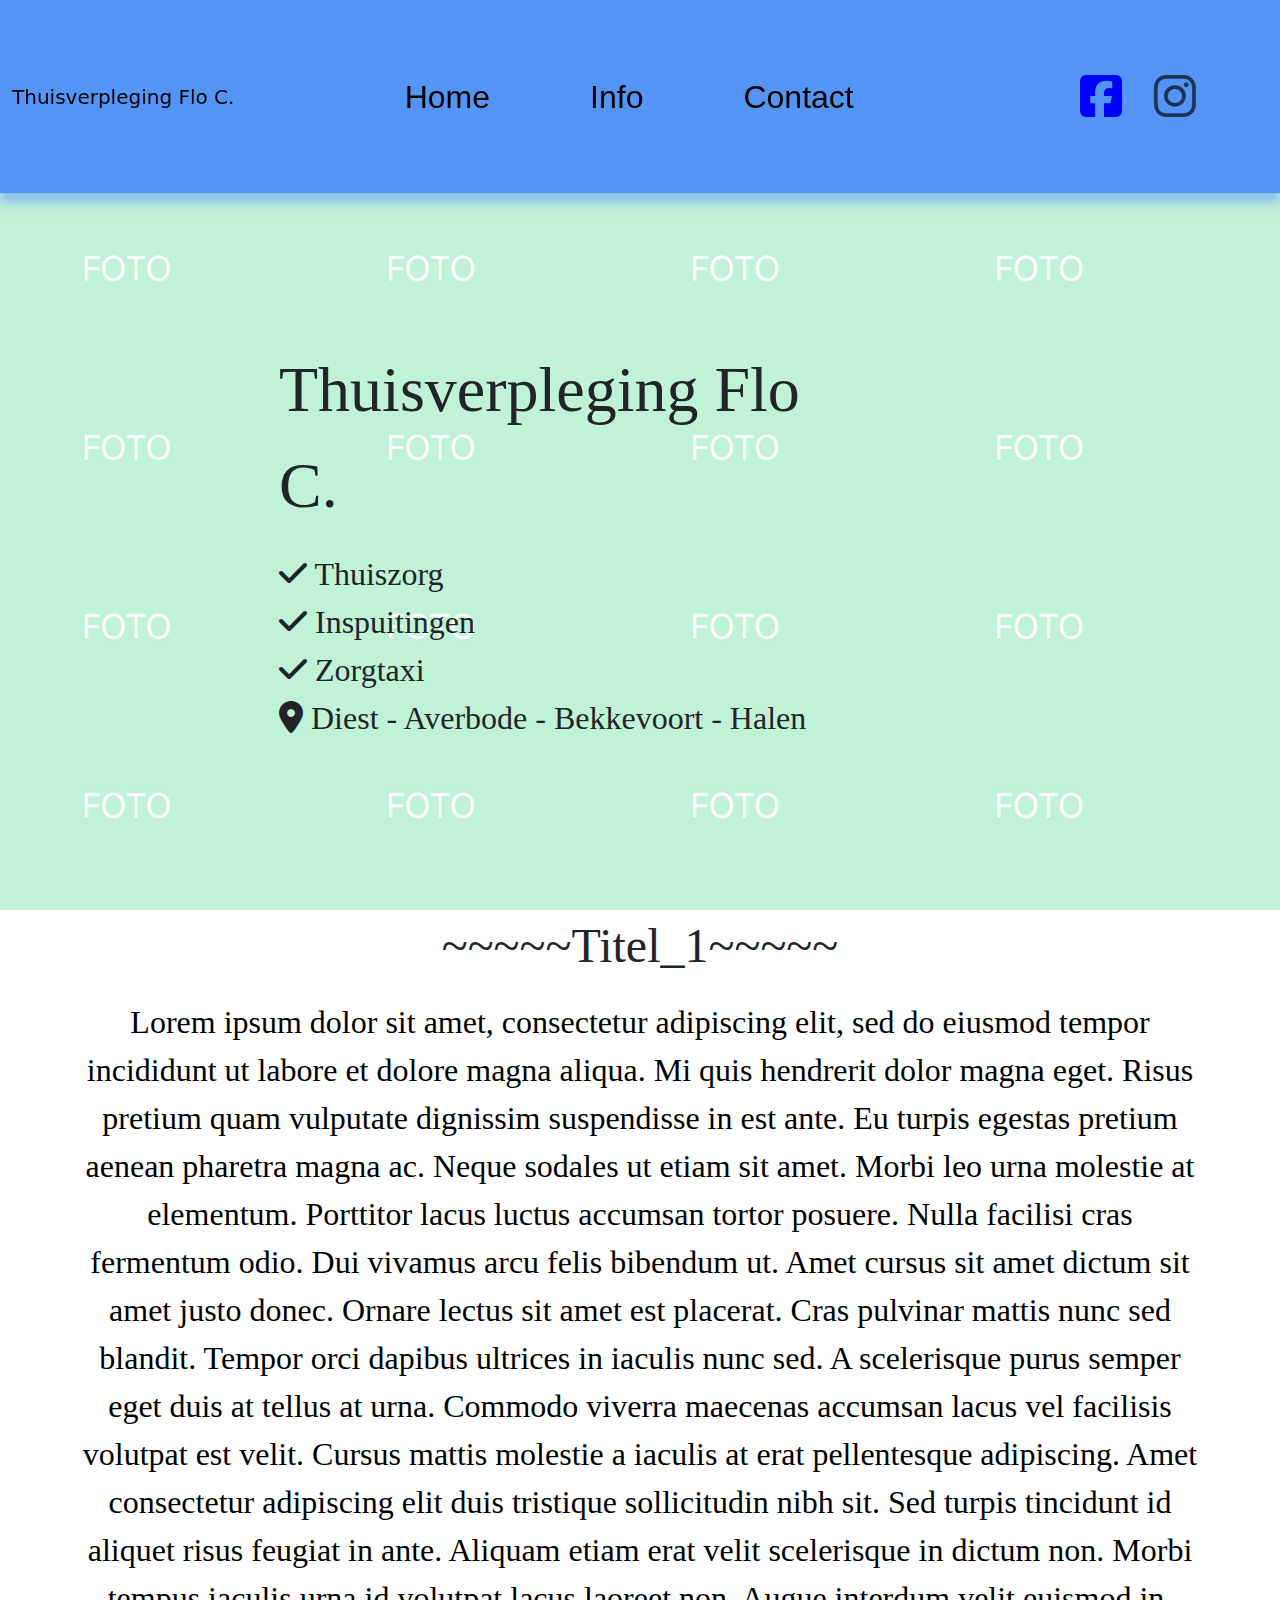
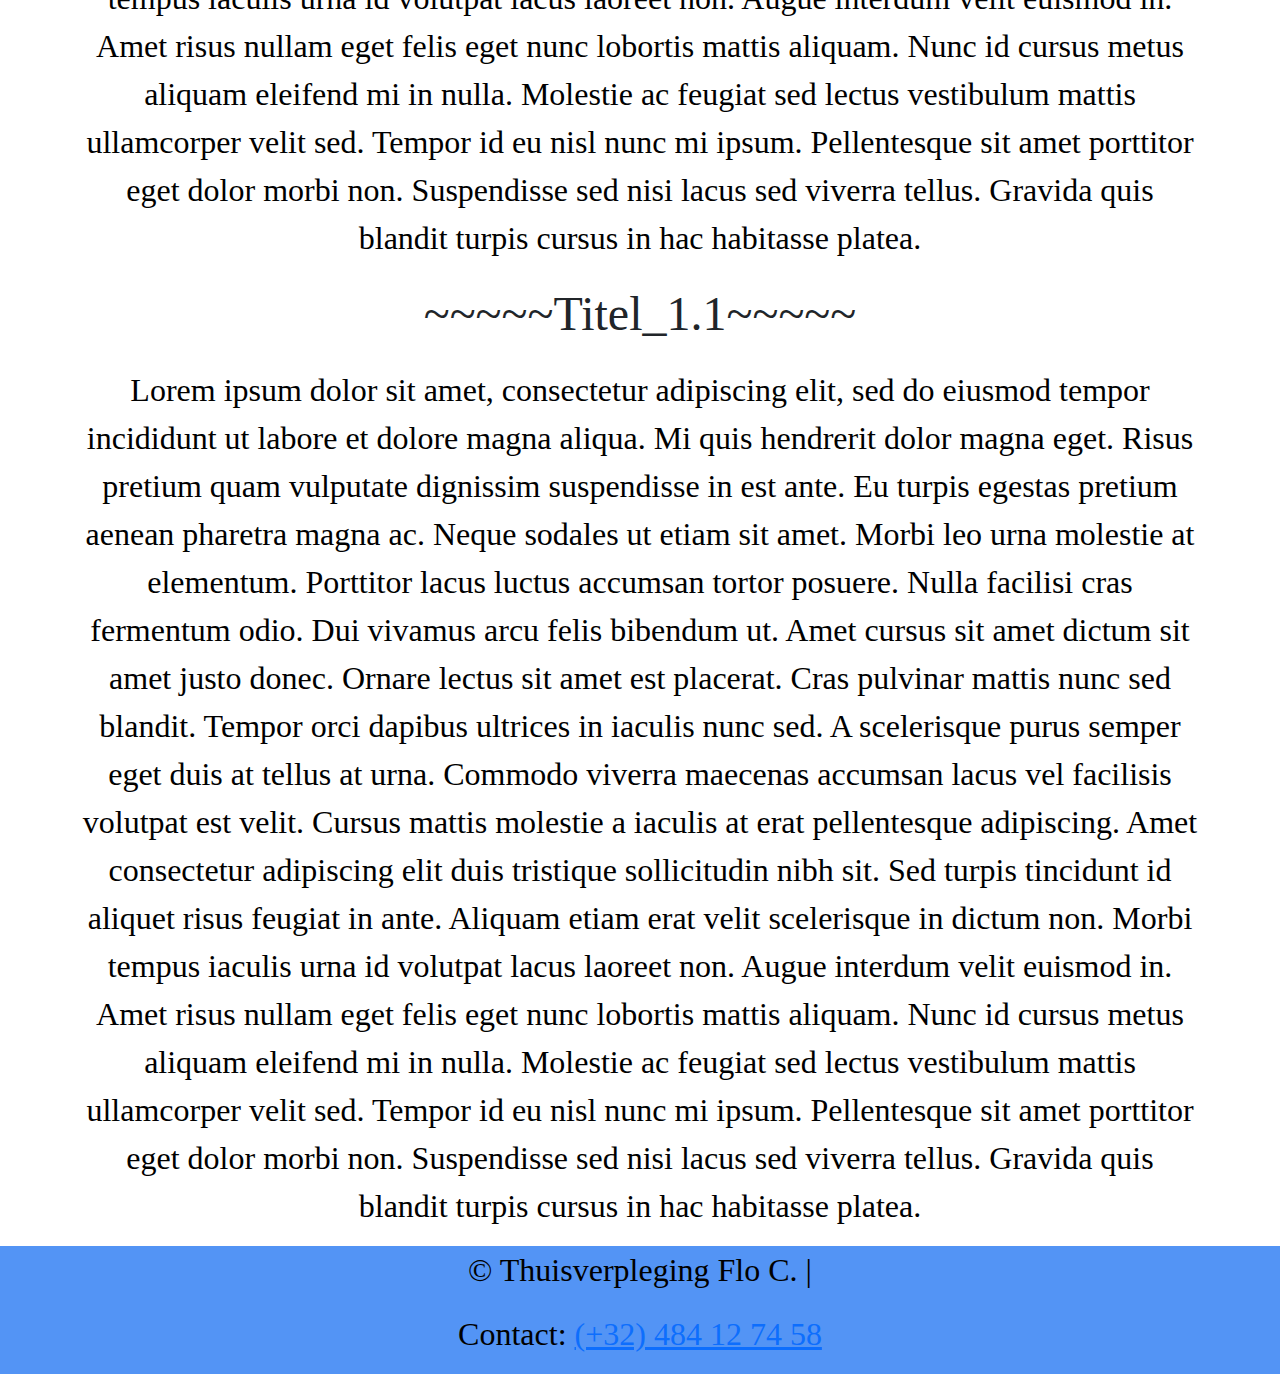
<file: index.html>
<!DOCTYPE html>
<html lang="nl">
<head id="head-container">
    
</head>
<body>
    <header>

        <div id="navbar-container"></div>

    </header>
    <main>

        <div class="container m-0 p-0">
            <div class="row">
                <div class="col position-relative">
                    <img class="img" src="/assets/images/foto1.png">
                    <div class="position-absolute position-absolute-center">
                        <p class="title-overlay">Thuisverpleging Flo C.</p>
                        <p class="text-overlay">
                            <i class="fa-solid fa-check"></i> Thuiszorg<br>
                            <i class="fa-solid fa-check"></i> Inspuitingen<br>
                            <i class="fa-solid fa-check"></i> Zorgtaxi<br>
                            <i class="fa-solid fa-location-dot"></i> Diest - Averbode - Bekkevoort - Halen
                        </p>
                    </div>
                </div>
            </div>
        </div>

        
        <div class="container">
            <div class="row">
                <div class="col-sm-12">
                    <p class="page-title text-center">~~~~~Titel_1~~~~~</p>
                    <p class="page-text text-center">
                        Lorem ipsum dolor sit amet, consectetur adipiscing elit, sed do eiusmod tempor incididunt ut labore et dolore magna aliqua. Mi quis hendrerit dolor magna eget. Risus pretium quam vulputate dignissim suspendisse in est ante. Eu turpis egestas pretium aenean pharetra magna ac. Neque sodales ut etiam sit amet. Morbi leo urna molestie at elementum. Porttitor lacus luctus accumsan tortor posuere. Nulla facilisi cras fermentum odio. Dui vivamus arcu felis bibendum ut. Amet cursus sit amet dictum sit amet justo donec. Ornare lectus sit amet est placerat. Cras pulvinar mattis nunc sed blandit. Tempor orci dapibus ultrices in iaculis nunc sed. A scelerisque purus semper eget duis at tellus at urna. Commodo viverra maecenas accumsan lacus vel facilisis volutpat est velit. Cursus mattis molestie a iaculis at erat pellentesque adipiscing.

        Amet consectetur adipiscing elit duis tristique sollicitudin nibh sit. Sed turpis tincidunt id aliquet risus feugiat in ante. Aliquam etiam erat velit scelerisque in dictum non. Morbi tempus iaculis urna id volutpat lacus laoreet non. Augue interdum velit euismod in. Amet risus nullam eget felis eget nunc lobortis mattis aliquam. Nunc id cursus metus aliquam eleifend mi in nulla. Molestie ac feugiat sed lectus vestibulum mattis ullamcorper velit sed. Tempor id eu nisl nunc mi ipsum. Pellentesque sit amet porttitor eget dolor morbi non. Suspendisse sed nisi lacus sed viverra tellus. Gravida quis blandit turpis cursus in hac habitasse platea.
                    </p>
                </div>
            </div>
        </div>


        <div class="container">
            <p class="page-title text-center">~~~~~Titel_1.1~~~~~</p>
            <p class="page-text text-center">
                Lorem ipsum dolor sit amet, consectetur adipiscing elit, sed do eiusmod tempor incididunt ut labore et dolore magna aliqua. Mi quis hendrerit dolor magna eget. Risus pretium quam vulputate dignissim suspendisse in est ante. Eu turpis egestas pretium aenean pharetra magna ac. Neque sodales ut etiam sit amet. Morbi leo urna molestie at elementum. Porttitor lacus luctus accumsan tortor posuere. Nulla facilisi cras fermentum odio. Dui vivamus arcu felis bibendum ut. Amet cursus sit amet dictum sit amet justo donec. Ornare lectus sit amet est placerat. Cras pulvinar mattis nunc sed blandit. Tempor orci dapibus ultrices in iaculis nunc sed. A scelerisque purus semper eget duis at tellus at urna. Commodo viverra maecenas accumsan lacus vel facilisis volutpat est velit. Cursus mattis molestie a iaculis at erat pellentesque adipiscing.

Amet consectetur adipiscing elit duis tristique sollicitudin nibh sit. Sed turpis tincidunt id aliquet risus feugiat in ante. Aliquam etiam erat velit scelerisque in dictum non. Morbi tempus iaculis urna id volutpat lacus laoreet non. Augue interdum velit euismod in. Amet risus nullam eget felis eget nunc lobortis mattis aliquam. Nunc id cursus metus aliquam eleifend mi in nulla. Molestie ac feugiat sed lectus vestibulum mattis ullamcorper velit sed. Tempor id eu nisl nunc mi ipsum. Pellentesque sit amet porttitor eget dolor morbi non. Suspendisse sed nisi lacus sed viverra tellus. Gravida quis blandit turpis cursus in hac habitasse platea.
            </p>
        </div>

    </main>
    <footer>

        <div id="footer-container"></div>

    </footer>

    <script src="assets/bootstrap-5.3.3-dist/js/bootstrap.bundle.min.js"></script>
    <script src="script.js"></script>
</body>
</html>
</file>
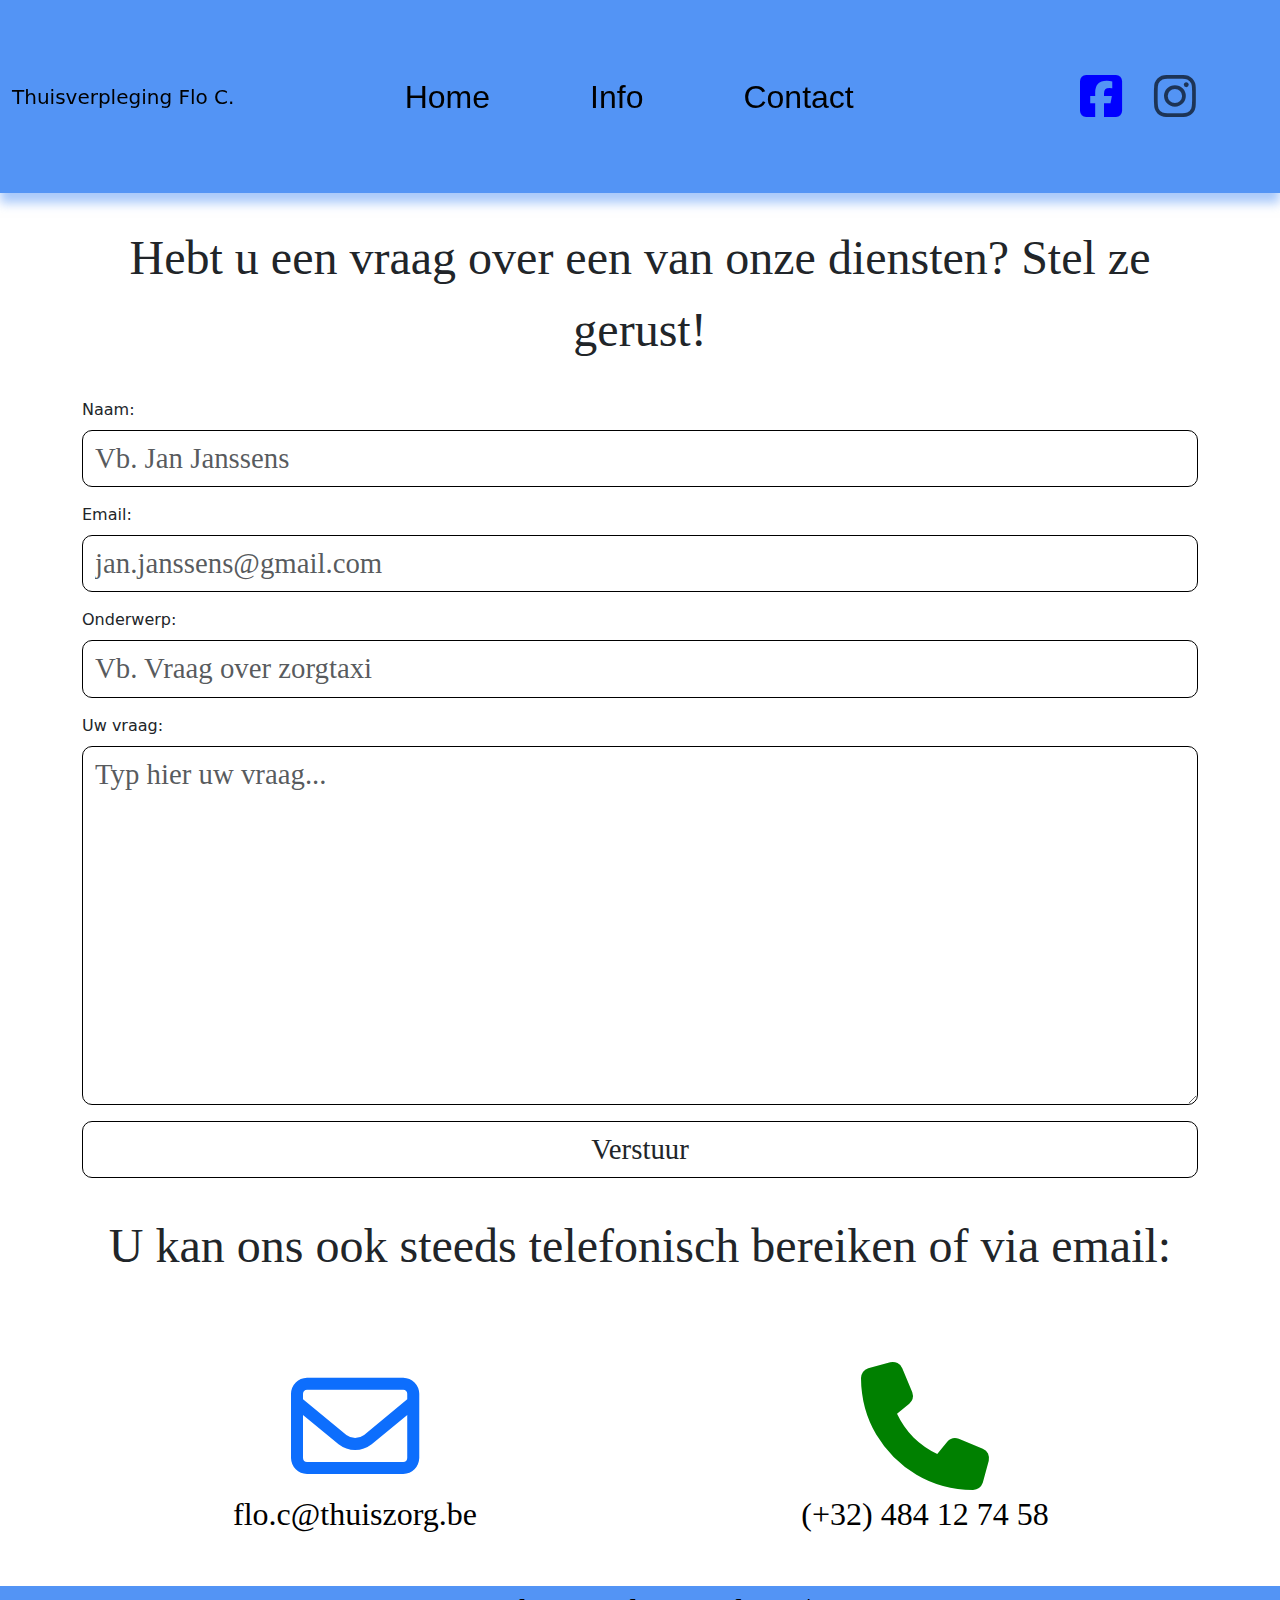
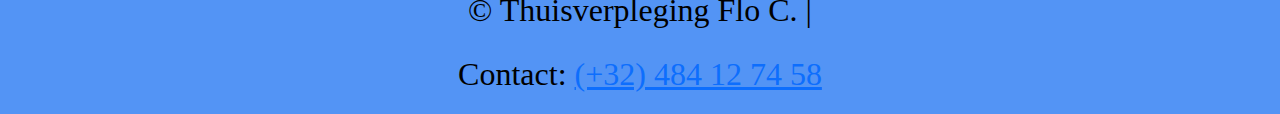
<file: contact.html>
<!DOCTYPE html>
<html lang="nl">
<head id="head-container">
    
</head>
<body>
    <header>

        <div id="navbar-container"></div>

    </header>
    <main>

        <form>
            <div class="container pt-3">
                <p class="page-title text-center p-3">Hebt u een vraag over een van onze diensten? Stel ze gerust!</p>
                <div class="mb-3">
                    <label for="exampleFormControlInput1" class="form-label">Naam:</label>
                    <input type="text" class="form-control" id="exampleFormControlInput1" placeholder="Vb. Jan Janssens" required>
                </div>
                <div class="mb-3">
                    <label for="exampleFormControlInput2" class="form-label">Email:</label>
                    <input type="email" class="form-control" id="exampleFormControlInput2" placeholder="jan.janssens@gmail.com" required>
                </div>
                <div class="mb-3">
                    <label for="exampleFormControlInput2" class="form-label">Onderwerp:</label>
                    <input type="text" class="form-control" id="exampleFormControlInput3" placeholder="Vb. Vraag over zorgtaxi" required>
                </div>
                <div class="mb-3">
                    <label for="exampleFormControlTextarea1" class="form-label">Uw vraag:</label>
                    <textarea class="form-control" id="exampleFormControlTextarea1" rows="8" placeholder="Typ hier uw vraag..." required></textarea>
                </div>
                <div class="mb-3">
                    <input class="form-control" id="exampleFormControlTextarea1" type="submit" value="Verstuur">
                </div>
            </div>
        </form>
        <div class="container">
            <p class="page-title text-center p-3">U kan ons ook steeds telefonisch bereiken of via email:</p>
            <div class="row">
                <div class="col text-center my-5">
                    <a href="mailto:" class="contact-link"><i class="fa-regular fa-envelope fa-8x"></i><br><span class="page-text">flo.c@thuiszorg.be</span></a>
                </div>
                <div class="col text-center my-5">
                    <a href="tel:" class="contact-link"><i class="fa-solid fa-phone fa-8x" style="color: green;"></i><br><span class="page-text">(+32) 484 12 74 58</span></a>
                </div>
            </div>
        </div>

    </main>
    <footer>

        <div id="footer-container"></div>

    </footer>

    <script src="assets/bootstrap-5.3.3-dist/js/bootstrap.bundle.min.js"></script>
    <script src="script.js"></script>
</body>
</html>
</file>
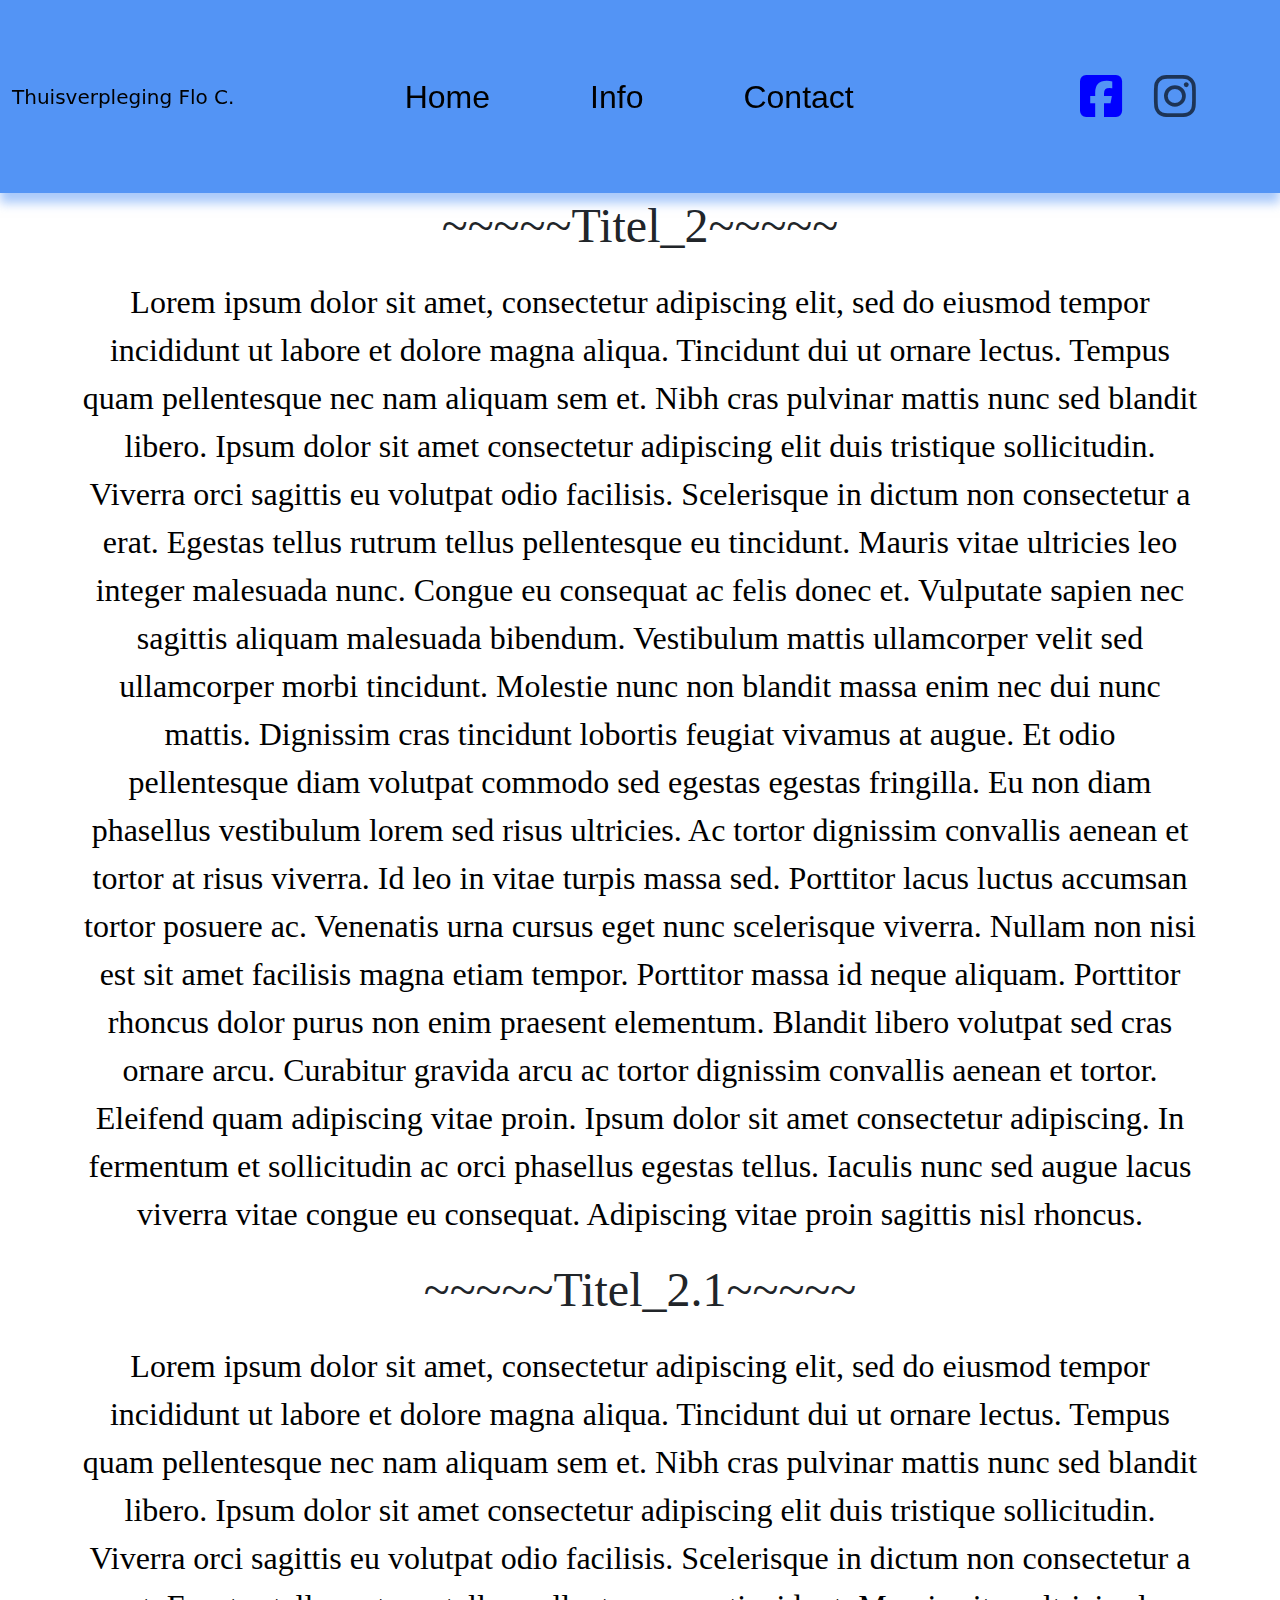
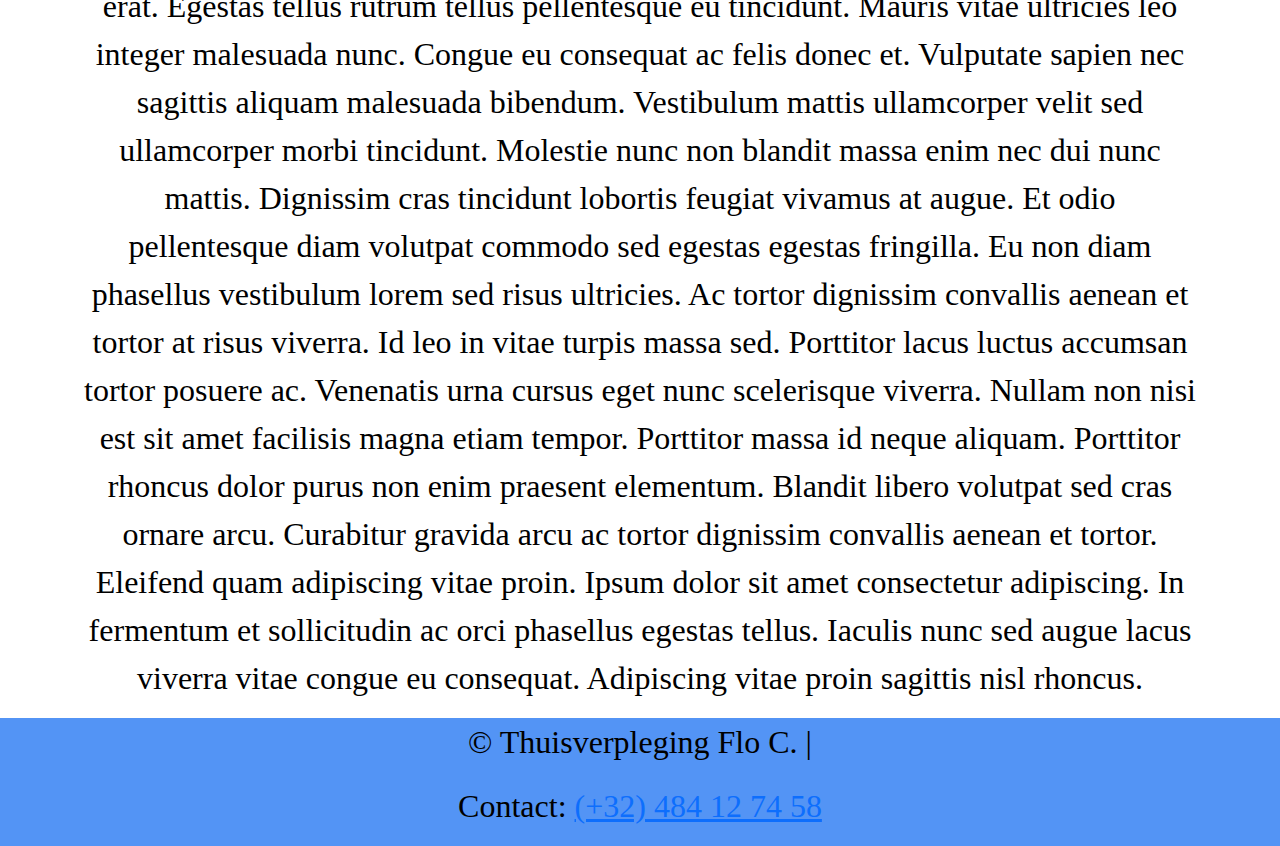
<file: info.html>
<!DOCTYPE html>
<html lang="nl">
<head id="head-container">
    
</head>
<body>
    <header>

        <div id="navbar-container"></div>

    </header>
    <main>

        <div class="container">
            <p class="page-title text-center">~~~~~Titel_2~~~~~</p>
            <p class="page-text text-center">
                Lorem ipsum dolor sit amet, consectetur adipiscing elit, sed do eiusmod tempor incididunt ut labore et dolore magna aliqua. Tincidunt dui ut ornare lectus. Tempus quam pellentesque nec nam aliquam sem et. Nibh cras pulvinar mattis nunc sed blandit libero. Ipsum dolor sit amet consectetur adipiscing elit duis tristique sollicitudin. Viverra orci sagittis eu volutpat odio facilisis. Scelerisque in dictum non consectetur a erat. Egestas tellus rutrum tellus pellentesque eu tincidunt. Mauris vitae ultricies leo integer malesuada nunc. Congue eu consequat ac felis donec et. Vulputate sapien nec sagittis aliquam malesuada bibendum. Vestibulum mattis ullamcorper velit sed ullamcorper morbi tincidunt. Molestie nunc non blandit massa enim nec dui nunc mattis. Dignissim cras tincidunt lobortis feugiat vivamus at augue. Et odio pellentesque diam volutpat commodo sed egestas egestas fringilla. Eu non diam phasellus vestibulum lorem sed risus ultricies. Ac tortor dignissim convallis aenean et tortor at risus viverra. Id leo in vitae turpis massa sed. Porttitor lacus luctus accumsan tortor posuere ac. Venenatis urna cursus eget nunc scelerisque viverra.

Nullam non nisi est sit amet facilisis magna etiam tempor. Porttitor massa id neque aliquam. Porttitor rhoncus dolor purus non enim praesent elementum. Blandit libero volutpat sed cras ornare arcu. Curabitur gravida arcu ac tortor dignissim convallis aenean et tortor. Eleifend quam adipiscing vitae proin. Ipsum dolor sit amet consectetur adipiscing. In fermentum et sollicitudin ac orci phasellus egestas tellus. Iaculis nunc sed augue lacus viverra vitae congue eu consequat. Adipiscing vitae proin sagittis nisl rhoncus.
            </p>
        </div>
        <div class="container">
            <p class="page-title text-center">~~~~~Titel_2.1~~~~~</p>
            <p class="page-text text-center">
                Lorem ipsum dolor sit amet, consectetur adipiscing elit, sed do eiusmod tempor incididunt ut labore et dolore magna aliqua. Tincidunt dui ut ornare lectus. Tempus quam pellentesque nec nam aliquam sem et. Nibh cras pulvinar mattis nunc sed blandit libero. Ipsum dolor sit amet consectetur adipiscing elit duis tristique sollicitudin. Viverra orci sagittis eu volutpat odio facilisis. Scelerisque in dictum non consectetur a erat. Egestas tellus rutrum tellus pellentesque eu tincidunt. Mauris vitae ultricies leo integer malesuada nunc. Congue eu consequat ac felis donec et. Vulputate sapien nec sagittis aliquam malesuada bibendum. Vestibulum mattis ullamcorper velit sed ullamcorper morbi tincidunt. Molestie nunc non blandit massa enim nec dui nunc mattis. Dignissim cras tincidunt lobortis feugiat vivamus at augue. Et odio pellentesque diam volutpat commodo sed egestas egestas fringilla. Eu non diam phasellus vestibulum lorem sed risus ultricies. Ac tortor dignissim convallis aenean et tortor at risus viverra. Id leo in vitae turpis massa sed. Porttitor lacus luctus accumsan tortor posuere ac. Venenatis urna cursus eget nunc scelerisque viverra.

Nullam non nisi est sit amet facilisis magna etiam tempor. Porttitor massa id neque aliquam. Porttitor rhoncus dolor purus non enim praesent elementum. Blandit libero volutpat sed cras ornare arcu. Curabitur gravida arcu ac tortor dignissim convallis aenean et tortor. Eleifend quam adipiscing vitae proin. Ipsum dolor sit amet consectetur adipiscing. In fermentum et sollicitudin ac orci phasellus egestas tellus. Iaculis nunc sed augue lacus viverra vitae congue eu consequat. Adipiscing vitae proin sagittis nisl rhoncus.
            </p>
        </div>

    </main>
    <footer>

        <div id="footer-container"></div>

    </footer>

    <script src="assets/bootstrap-5.3.3-dist/js/bootstrap.bundle.min.js"></script>
    <script src="script.js"></script>
</body>
</html>
</file>
